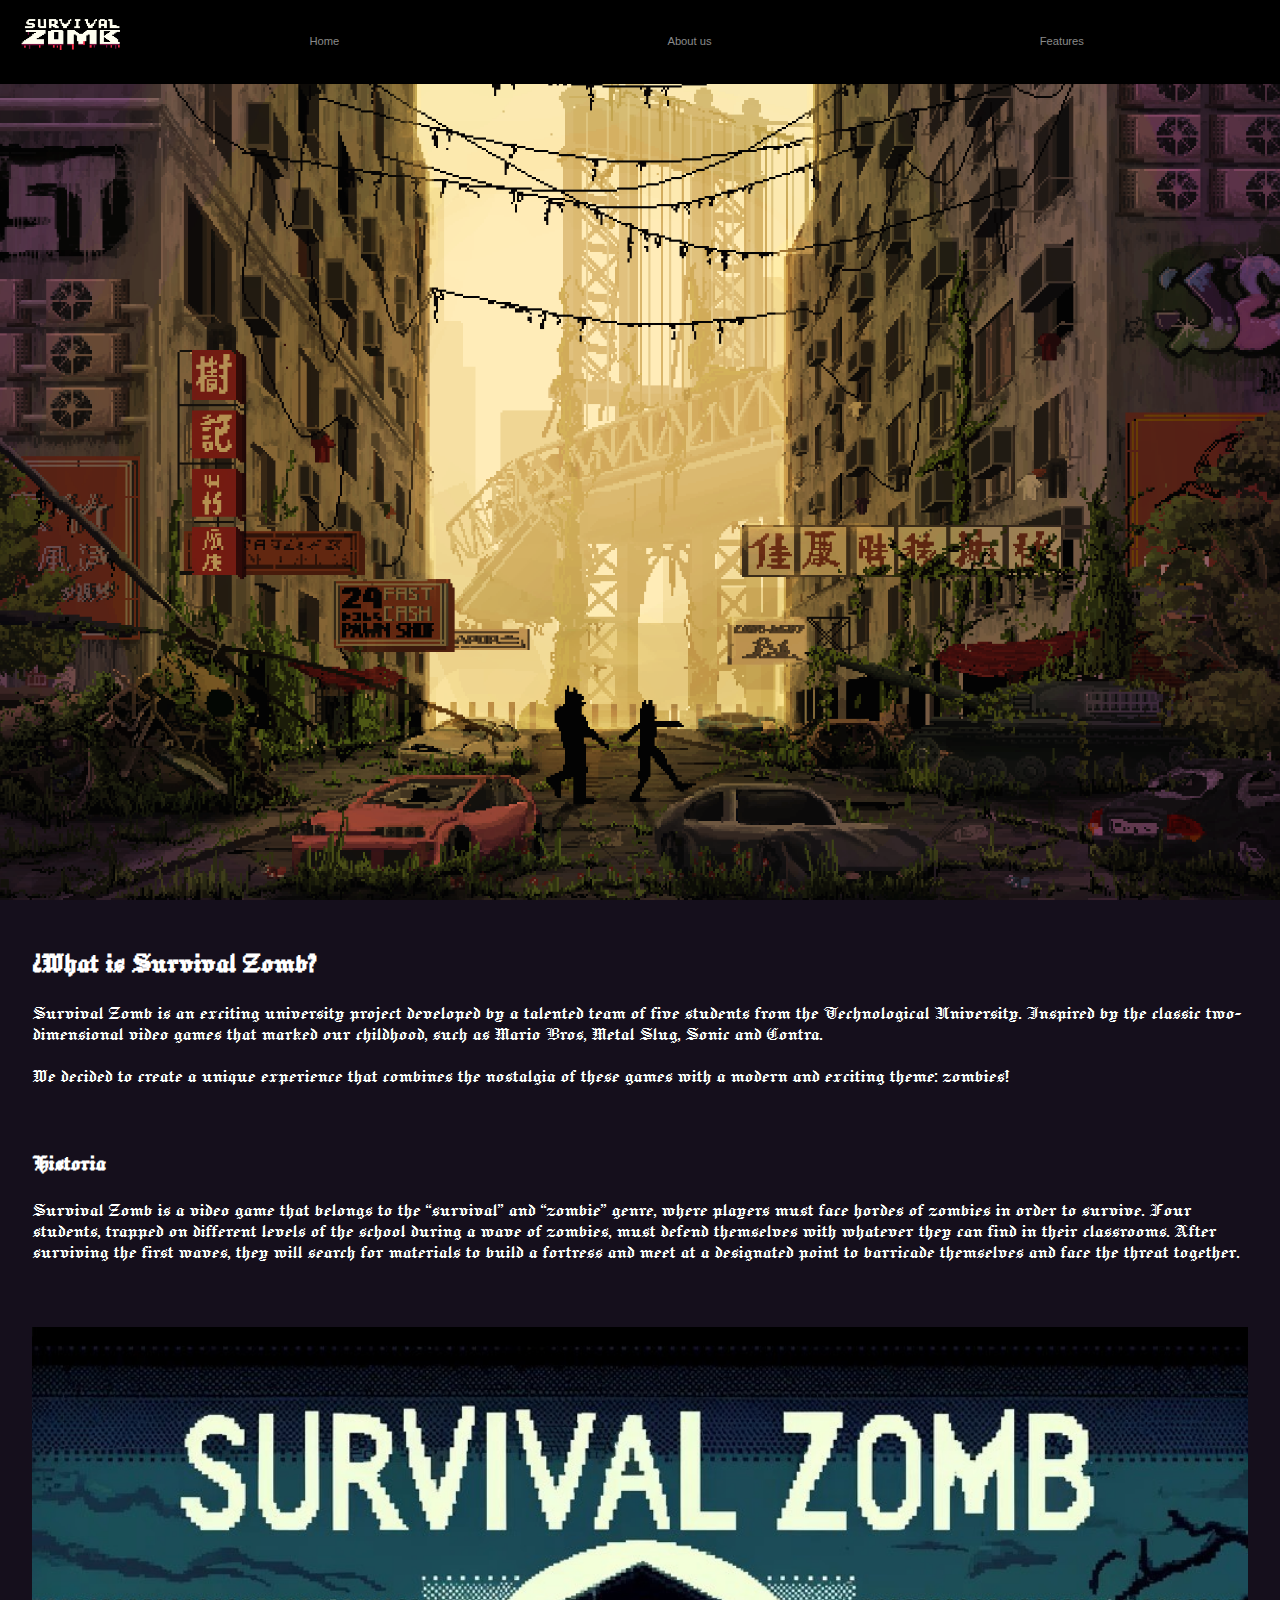
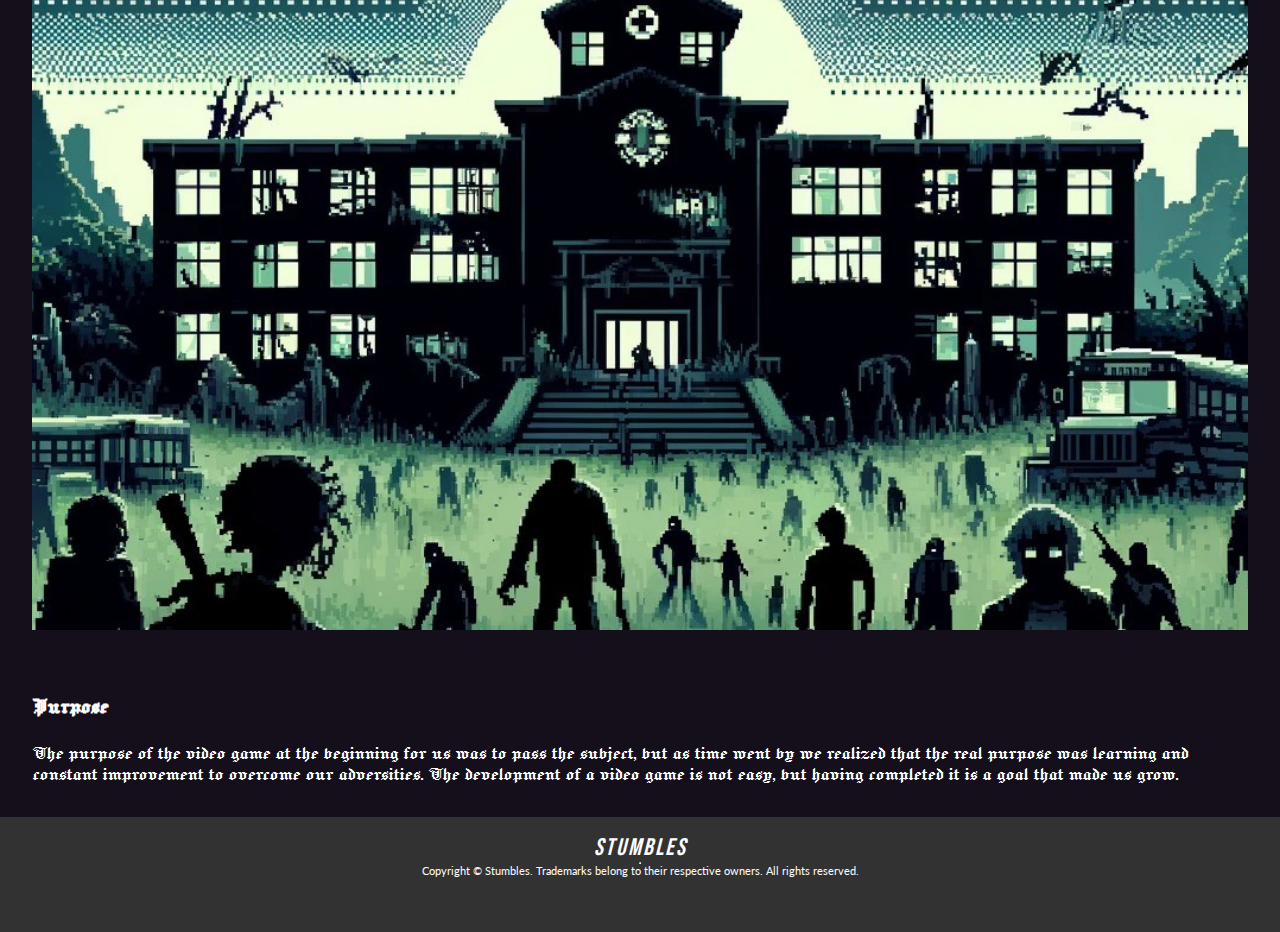
<file: index.html>
<!DOCTYPE html>
<html lang="en">

<head>
    <meta charset="UTF-8">
    <meta name="viewport" content="width=device-width, initial-scale=1.0">
    <title>Zombie Survival</title>
    <link rel="stylesheet" href="index.css">

    <!-- favicon cosas -->
    <link rel="apple-touch-icon" sizes="57x57" href="favicon/apple-icon-57x57.png">
    <link rel="apple-touch-icon" sizes="60x60" href="favicon/apple-icon-60x60.png">
    <link rel="apple-touch-icon" sizes="72x72" href="favicon/apple-icon-72x72.png">
    <link rel="apple-touch-icon" sizes="76x76" href="favicon/apple-icon-76x76.png">
    <link rel="apple-touch-icon" sizes="114x114" href="favicon/apple-icon-114x114.png">
    <link rel="apple-touch-icon" sizes="120x120" href="favicon/apple-icon-120x120.png">
    <link rel="apple-touch-icon" sizes="144x144" href="favicon/apple-icon-144x144.png">
    <link rel="apple-touch-icon" sizes="152x152" href="favicon/apple-icon-152x152.png">
    <link rel="apple-touch-icon" sizes="180x180" href="favicon/apple-icon-180x180.png">
    <link rel="icon" type="image/png" sizes="192x192" href="favicon/android-icon-192x192.png">
    <link rel="icon" type="image/png" sizes="32x32" href="favicon/favicon-32x32.png">
    <link rel="icon" type="image/png" sizes="96x96" href="favicon/favicon-96x96.png">
    <link rel="icon" type="image/png" sizes="16x16" href="favicon/favicon-16x16.png">
    <meta name="msapplication-TileColor" content="#ffffff">
    <meta name="msapplication-TileImage" content="favicon/ms-icon-144x144.png">
    <meta name="theme-color" content="#ffffff">

    <link rel="manifest" href="/manifest.json">
</head>

<body>
    <!-- Inicio del header -->
    <header class="header">
        <img src="img/logo-szomb.png" alt="logo del juego" class="logo-game" height=40" width="125">
        <nav class="nav-prev">
            <ul class="nav-list-prev">
                <li class="nav-item-prev"><a href="/index.html">Home</a></li>
                <li class="nav-item-prev"><a href="/about.html">About us</a></li>
                <li class="nav-item-prev"><a href="/features.html">Features</a></li>
            </ul>
        </nav>
    </header>

    <!-- Inicio del main -->
    <main class="main-home">
        <div class="background-img-home"></div>

        <!-- About Game section -->
        <section class="home-about home">
            <h2>¿What is Survival Zomb?</h2>

            <p>Survival Zomb is an exciting university project developed by a talented team of five students from the
                Technological University. Inspired by the classic two-dimensional video games that marked our childhood,
                such as Mario Bros, Metal Slug, Sonic and Contra. <br><br> We decided to create a unique experience that
                combines the nostalgia of these games with a modern and exciting theme: zombies!</p>
        </section>

        <!-- Story game section -->
        <section class="home-story home">
            <h3>Historia</h3>
            <article>
                <span>Survival Zomb is a video game that belongs to the “survival” and “zombie” genre, where players
                    must face hordes of zombies in order to survive.
                </span>
                <span>
                    Four students, trapped on different levels of the school during a wave of zombies, must defend
                    themselves with whatever they can find in their classrooms. After surviving the first waves, they
                    will search for materials to build a fortress and meet at a designated point to barricade themselves
                    and face the threat together.
                </span>
            </article>
        </section>

        <!--Imagen del videojuego-->
        <Section class="home">
            <img src="img/survivalzomb-index.jpg" alt="survival zomb">
        </Section>

        <!-- Purpose game section -->
        <section class="home-purpose home">
            <h3>Purpose</h3>
            <article>
                <span>
                    The purpose of the video game at the beginning for us was to pass the subject, but as time went by
                    we realized that the real purpose was learning and constant improvement to overcome our adversities.
                    The development of a video game is not easy, but having completed it is a goal that made us grow.
                </span>
            </article>
        </section>



    </main>

    <!-- Inicio del footer -->
    <footer class="footer">
        <h2 class="header-logo">Stumbles</h2>
        <hr>
        <p>
            Copyright © Stumbles. Trademarks belong to their respective owners. All rights reserved.
        </p>
        <br><br><br>
    </footer>

    <!-- Inicio del navbar -->
    <nav class="nav">
        <ul class="nav-list">
            <li class="nav-item">
                <a href="/index.html"><img src="img/icons/house-solid-gray.svg" alt="Home" height="20"
                        width="20">Home</a>
            </li>
            <li class="nav-item">
                <a href="/about.html"><img src="img/icons/info-solid-gray.svg" alt="About us" height="20"
                        width="20">About us</a>
            </li>
            <li class="nav-item">
                <a href="features.html"><img src="img/icons/star-solid-gray.svg" alt="Features" height="20" width="20">
                    Features</a>
            </li>
        </ul>
    </nav>
    <script src="script.js"></script>
</body>

</html>
</file>
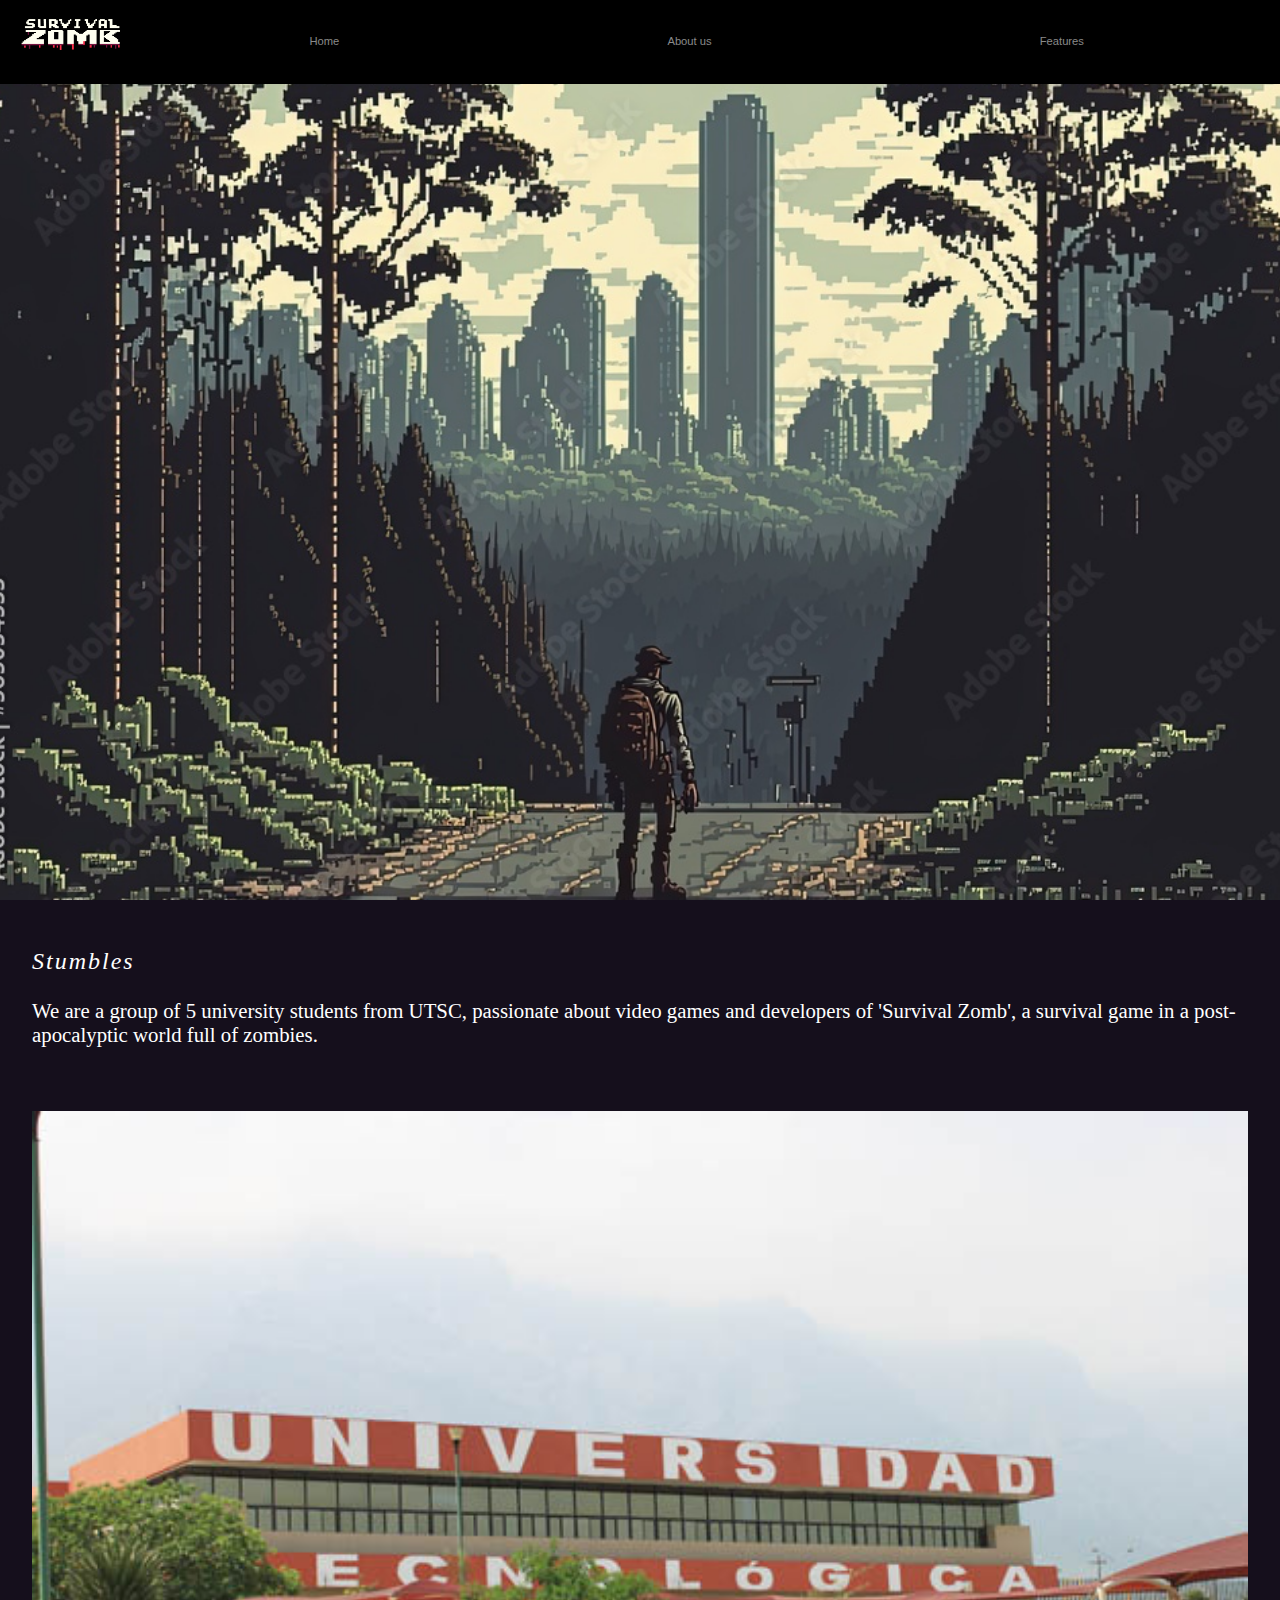
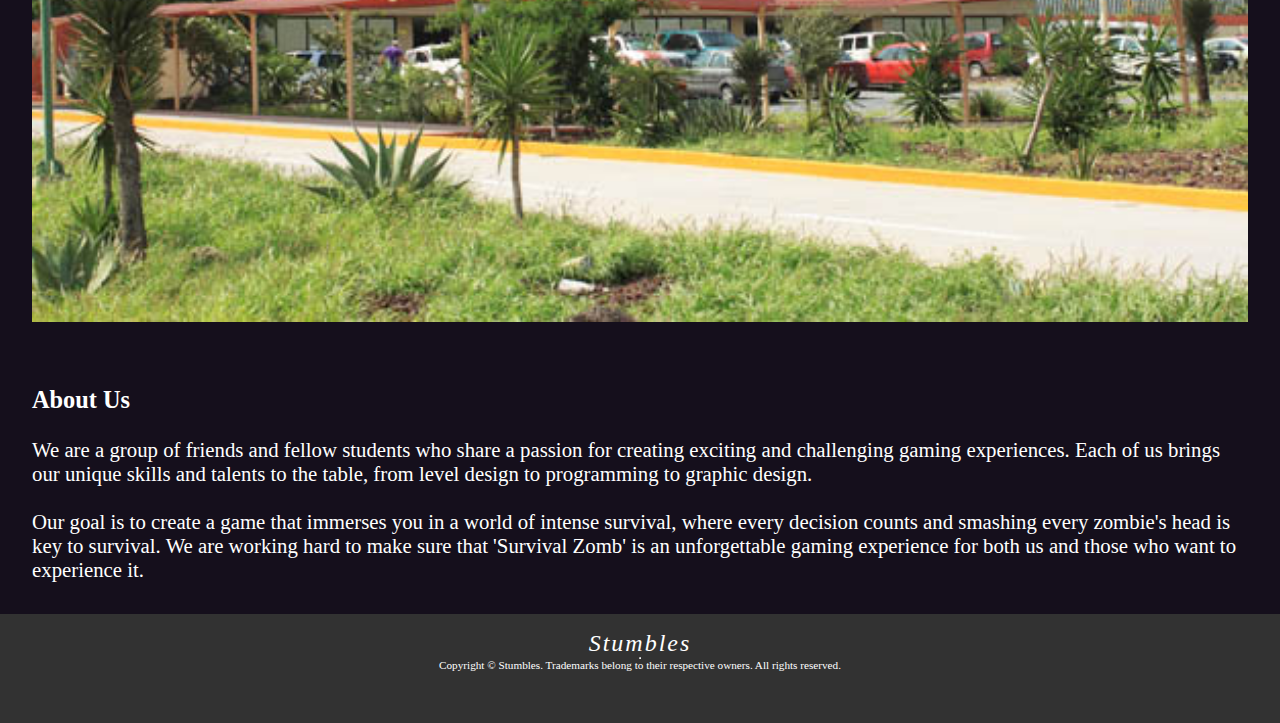
<file: about.html>
<!DOCTYPE html>
<html lang="en">

<head>
    <meta charset="UTF-8">
    <meta name="viewport" content="width=device-width, initial-scale=1.0">
    <title>About us</title>
    <link rel="stylesheet" href="index.css">

    <!-- favicon cosas -->
    <link rel="apple-touch-icon" sizes="57x57" href="favicon/apple-icon-57x57.png">
    <link rel="apple-touch-icon" sizes="60x60" href="favicon/apple-icon-60x60.png">
    <link rel="apple-touch-icon" sizes="72x72" href="favicon/apple-icon-72x72.png">
    <link rel="apple-touch-icon" sizes="76x76" href="favicon/apple-icon-76x76.png">
    <link rel="apple-touch-icon" sizes="114x114" href="favicon/apple-icon-114x114.png">
    <link rel="apple-touch-icon" sizes="120x120" href="favicon/apple-icon-120x120.png">
    <link rel="apple-touch-icon" sizes="144x144" href="favicon/apple-icon-144x144.png">
    <link rel="apple-touch-icon" sizes="152x152" href="favicon/apple-icon-152x152.png">
    <link rel="apple-touch-icon" sizes="180x180" href="favicon/apple-icon-180x180.png">
    <link rel="icon" type="image/png" sizes="192x192" href="favicon/android-icon-192x192.png">
    <link rel="icon" type="image/png" sizes="32x32" href="favicon/favicon-32x32.png">
    <link rel="icon" type="image/png" sizes="96x96" href="favicon/favicon-96x96.png">
    <link rel="icon" type="image/png" sizes="16x16" href="favicon/favicon-16x16.png">
    <link rel="manifest" href="/manifest.json">
    <meta name="msapplication-TileColor" content="#ffffff">
    <meta name="msapplication-TileImage" content="favicon/ms-icon-144x144.png">
    <meta name="theme-color" content="#ffffff">
</head>

<body>
    <!-- Inicio del header -->
    <header class="header">
        <img src="img/logo-szomb.png" alt="logo del juego" class="logo-game" height=40" width="125">
        <nav class="nav-prev">
            <ul class="nav-list-prev">
                <li class="nav-item-prev"><a href="/index.html">Home</a></li>
                <li class="nav-item-prev"><a href="/about.html">About us</a></li>
                <li class="nav-item-prev"><a href="/features.html">Features</a></li>
            </ul>
        </nav>
    </header>

    <main class="main-home">
        <div class="background-img-about"></div>

        <!-- About Game section -->
        <section class="home-about home">
            <h2 class="header-logo">Stumbles</h2>
            <p>We are a group of 5 university students from UTSC, passionate about video games and developers of
                'Survival Zomb', a survival game in a post-apocalyptic world full of zombies.
            </p>
        </section>

        <Section class="home">
            <img src="img/universidad.jpeg" alt="universidad">
        </Section>

        <!-- Story game section -->
        <section class="home-story home">
            <h3>About Us</h3>
            <article>
                <span>

                </span>
                <span>
                    We are a group of friends and fellow students who share a passion for creating exciting and
                    challenging gaming experiences. Each of us brings our unique skills and talents to the table, from
                    level design to programming to graphic design.
                </span>
                <br>
                <br>
                <span>
                    Our goal is to create a game that immerses you in a world of intense survival, where every decision
                    counts and smashing every zombie's head is key to survival. We are working hard to make sure that
                    'Survival Zomb' is an unforgettable gaming experience for both us and those who want to experience
                    it.
                </span>
            </article>
        </section>


    </main>

    <!-- Inicio del footer -->
    <footer class="footer">
        <h2 class="header-logo">Stumbles</h2>
        <hr>
        <p>
            Copyright © Stumbles. Trademarks belong to their respective owners. All rights reserved.
        </p>
        <br><br><br>
    </footer>

    <!-- Inicio del navbar -->
    <nav class="nav">
        <ul class="nav-list">
            <li class="nav-item">
                <a href="/index.html"><img src="img/icons/house-solid-gray.svg" alt="Home" height="20"
                        width="20">Home</a>
            </li>
            <li class="nav-item">
                <a href="/about.html"><img src="img/icons/info-solid-gray.svg" alt="About us" height="20"
                        width="20">About us</a>
            </li>
            <li class="nav-item">
                <a href="/features.html"><img src="img/icons/star-solid-gray.svg" alt="Features" height="20" width="20">
                    Features</a>
            </li>
        </ul>
    </nav>
    <script src="script.js"></script>
</body>

</html>
</file>
<file: index.css>
@import url('https://fonts.googleapis.com/css2?family=Climate+Crisis&display=swap');
@import url('https://fonts.googleapis.com/css2?family=Climate+Crisis&family=Jacquard+12&display=swap');
@import url('https://fonts.googleapis.com/css2?family=Bebas+Neue&display=swap');
@import url('https://fonts.googleapis.com/css2?family=Lato:ital,wght@0,100;0,300;0,400;0,700;0,900;1,100;1,300;1,400;1,700;1,900&display=swap');

*{
    margin: 0;
    padding: 0;
    box-sizing: border-box;
}

/* Header */
.header{
    display: flex;
    background-color:rgb(0, 0, 0);
    padding: 1rem;
    position: fixed;
    width: 100%;
    z-index: 1;
}
.header-logo{
    font-family: "Bebas neue";
    font-size: 1.5rem;
    color: white;
    font-weight:lighter;
    letter-spacing: 2px;
    font-style: italic;
}

/* Parallax backgrounds */
.background-img-home{
    background-image: url("img/parallax/parallax-background-home.png");
    height: 100vh;
    width: 100%;
    background-position: center;
    background-repeat: no-repeat;
    background-size:cover;
    background-attachment:fixed;
}
.background-img-about{
    background-image: url("img/parallax/parallax-background-about.jpg");
    height: 100vh;
    width: 100%;
    background-position: center;
    background-repeat: no-repeat;
    background-size:cover;
    background-attachment:fixed;
}
.background-img-features{
    background-image: url("img/parallax/parallax-background-features.png");
    height: 100vh;
    width: 100%;
    background-position: center;
    background-repeat: no-repeat;
    background-size:cover;
    background-attachment:fixed;
}
.background-img-updates{
    background-image: url("img/parallax/parallax-background-updates.jpg");
    height: 100vh;
    width: 100%;
    background-position: center;
    background-repeat: no-repeat;
    background-size:cover;
    background-attachment:fixed;
}

/* Main */
.main-home {
    background-color: rgb(21, 15, 28);
    color: #fff;
    font-family: "Jacquard 12", consolas;
    font-size: 1.3em;
}
.home-about{
    display: flex;
    flex-direction: column;
    gap: 1.5rem;
    background-color: rgb(21, 15, 28);
    padding: 2rem;
    margin-top: 1rem;
}
.home{
    display: flex;
    flex-direction: column;
    gap: 1.5rem;
    background-color: rgb(21, 15, 28);
    padding: 2rem;
}

/* Footer */
.footer{
    background-color: rgb(50, 50, 50);
    padding: 1rem;
    font-family: 'Lato';
    font-size: 0.7rem;
    color: #fff;
    display: flex;
    flex-direction: column;
    align-items: center;
    justify-content: center;
}

/* Barra de navegación previa*/
 .nav-prev {
    padding: 1rem;

    width: 100%;
    box-shadow: 0 -2px 10px rgba(0,0,0,0.3); 
    z-index: 1;
    font-size: 0.7rem;
    left: 0;
    line-height: 1.2;
}
.nav-list-prev {
    display: flex;
    justify-content: space-around;
    align-items: center;
}
.nav-item-prev {
    list-style-type: none;
}
.nav-item-prev a {
    display: flex;
    flex-direction: column;
    align-items: center;
    text-decoration: none;
    color: #8a8a8a; 
    font-family: sans-serif;
    font-size: .7rem; 
    padding: 0.2rem;
    transition: color 0.3s ease, background-color 0.3s ease;
}

.nav-item-prev a:hover {
    color: #c91616;
    background-color: rgba(255, 255, 255, 0.1); 
    border-radius: 5px; 
} 


/* Slider */
.slider-container {
    position: relative;
    max-width: 100%;
    margin: auto;
    overflow: hidden;
}

.slider-list {
    display: flex;
    transition: transform 0.5s ease-in-out;
}

.slide {
    min-width: 100%;
    box-sizing: border-box;
}

.prev, .next {
    cursor: pointer;
    position: absolute;
    top: 50%;
    width: auto;
    padding: 10px;
    margin-top: -22px;
    color: white;
    font-weight: bold;
    font-size: 18px;
    transition: 0.6s ease;
    border-radius: .5rem;
    user-select: none;
}

.next {
    right: 0;
    border-radius: .5rem;
}

.prev:hover, .next:hover {
    background-color: rgba(0,0,0,0.8);
}
.nav{
    display: none;
}

@media(max-width: 576px){
/* Barra de navegación */
.nav{
    display: block;
    align-items: center;
    background-color: #fff;
    position: fixed;
    width: 100%;
    bottom: 0;
    left: 0;
    font-size: .7rem;
    line-height: 1.2;
}
.nav-list{
    display: flex;
    justify-content: space-around;
    align-items: center;
}
.nav-item{
    list-style-type: none;
    display: flex; 
}

.nav-item a {
    display: flex;
    flex-direction: column;
    align-items: center;
    text-decoration: none;
    color: #8a8a8a; 
    font-family: sans-serif;
    font-size: .7rem; 
    padding: 0.2rem;
    transition: color 0.3s ease, background-color 0.3s ease;
}

.nav-item a:hover {
    color: #c91616;
    background-color: rgba(255, 255, 255, 0.1); 
    border-radius: 5px; 
} 

.nav-prev{
    display: none;
}
}
</file>
